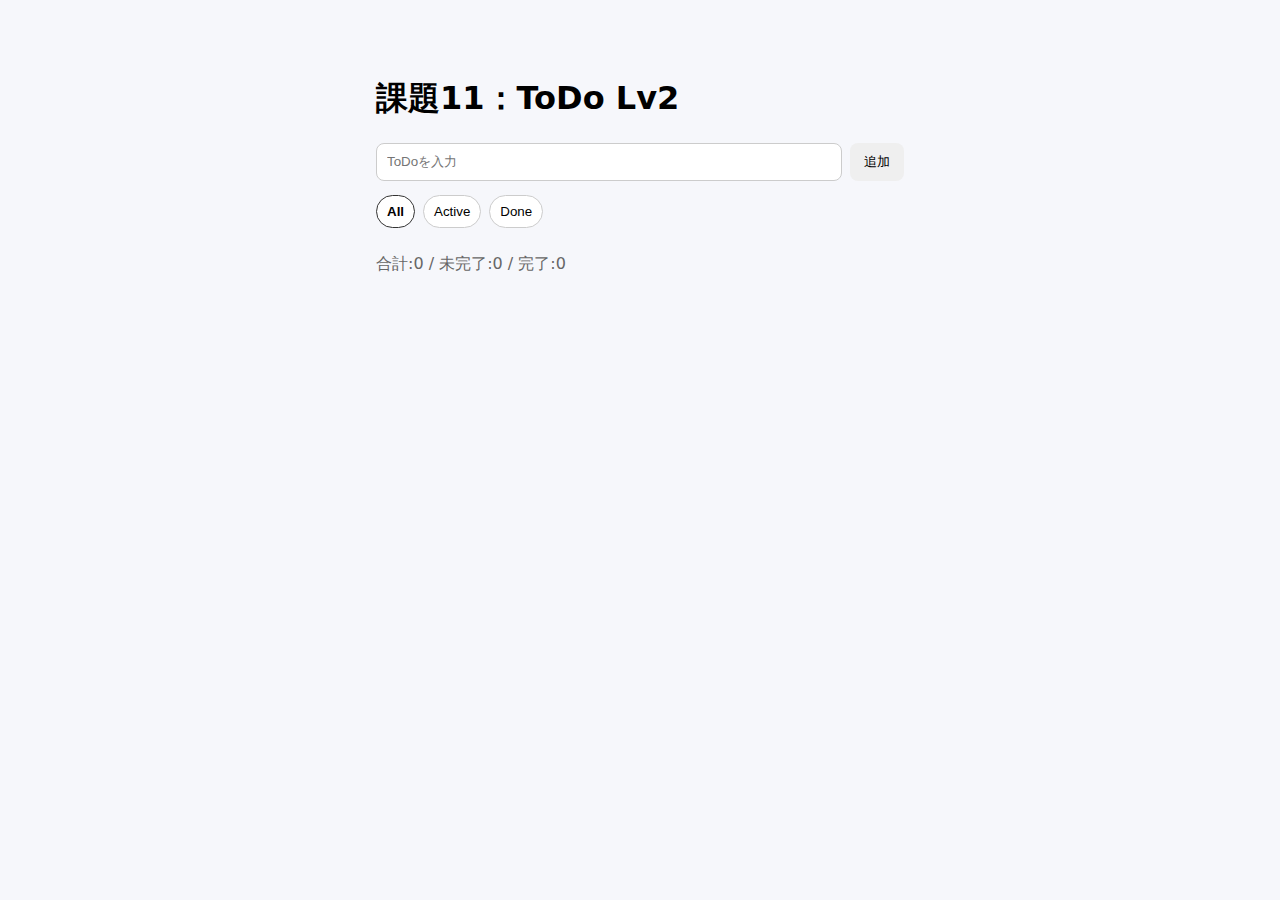
<file: task11_todo_LocalStorage/index.html>
<!doctype html>
<html lang="ja">
<head>
  <meta charset="utf-8" />
  <meta name="viewport" content="width=device-width, initial-scale=1" />
  <title>課題11 ToDo Lv2</title>
  <link rel="stylesheet" href="style.css" />
</head>
<body>
  <main class="container">
    <h1>課題11：ToDo Lv2</h1>

    <div class="add">
      <input id="todoInput" type="text" placeholder="ToDoを入力" />
      <button id="addBtn">追加</button>
    </div>

    <div class="filters">
      <button data-filter="all" class="filter active">All</button>
      <button data-filter="active" class="filter">Active</button>
      <button data-filter="done" class="filter">Done</button>
    </div>

    <ul id="todoList" class="list"></ul>

    <p id="status" class="status"></p>
  </main>

  <script src="app.js"></script>
</body>
</html>
</file>
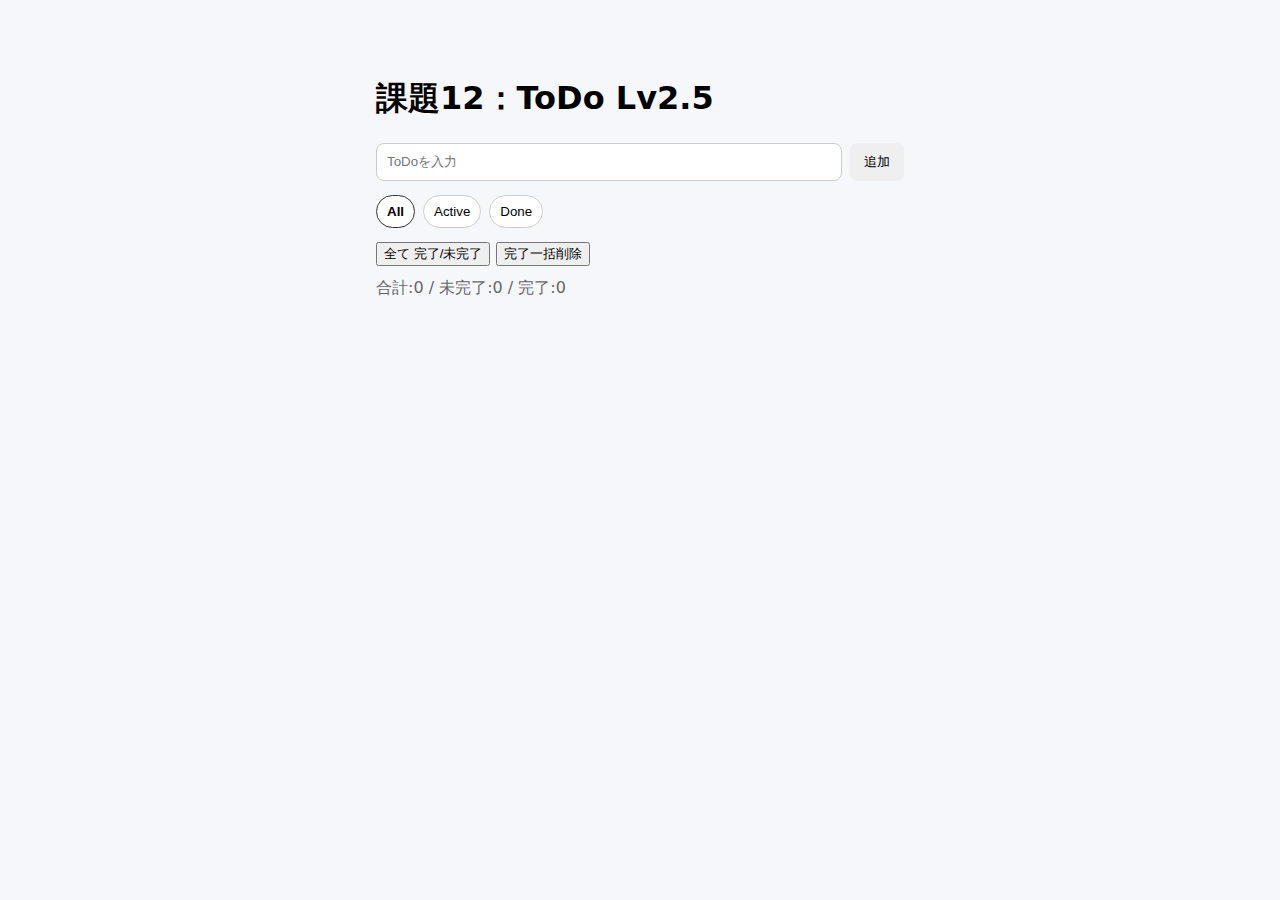
<file: task12_todo_Map_Filter/index.html>
<!doctype html>
<html lang="ja">
<head>
  <meta charset="utf-8" />
  <meta name="viewport" content="width=device-width, initial-scale=1" />
  <title>課題11 ToDo Lv2</title>
  <link rel="stylesheet" href="style.css" />
</head>
<body>
  <main class="container">
    <h1>課題12：ToDo Lv2.5</h1>

    <div class="add">
      <input id="todoInput" type="text" placeholder="ToDoを入力" />
      <button id="addBtn">追加</button>
    </div>

    <div class="filters">
      <button data-filter="all" class="filter active">All</button>
      <button data-filter="active" class="filter">Active</button>
      <button data-filter="done" class="filter">Done</button>
    </div>

    <div class="bulk">
      <button id="toggleAllBtn" type="button">全て 完了/未完了</button>
      <button id="clearDoneBtn" type="button">完了一括削除</button>
    </div>

    <ul id="todoList" class="list"></ul>

    <p id="status" class="status"></p>
  </main>

  <script src="app.js"></script>
</body>
</html>
</file>
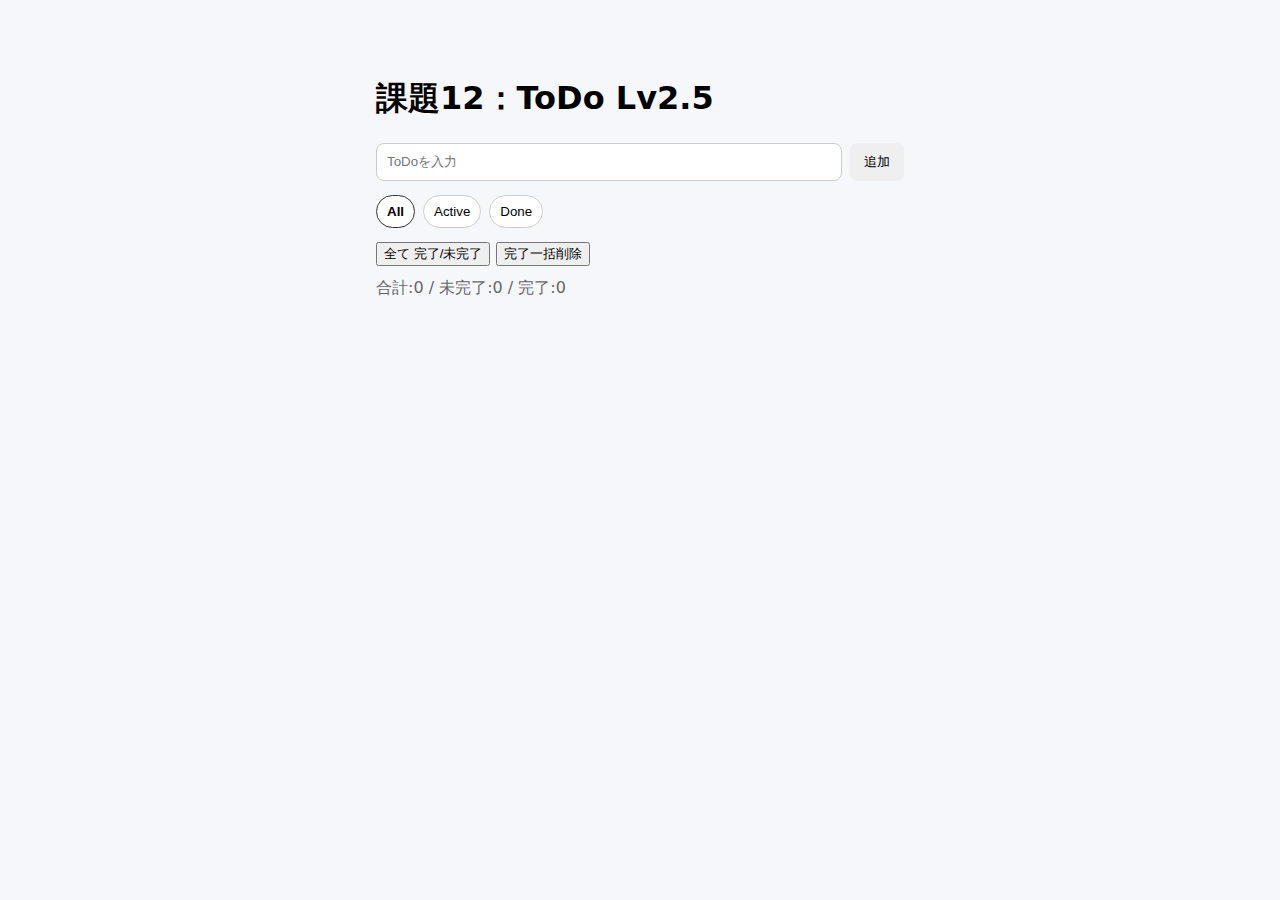
<file: task13_todo_Refactoring/index.html>
<!doctype html>
<html lang="ja">
<head>
  <meta charset="utf-8" />
  <meta name="viewport" content="width=device-width, initial-scale=1" />
  <title>課題11 ToDo Lv2</title>
  <link rel="stylesheet" href="style.css" />
</head>
<body>
  <main class="container">
    <h1>課題12：ToDo Lv2.5</h1>

    <div class="add">
      <input id="todoInput" type="text" placeholder="ToDoを入力" />
      <button id="addBtn">追加</button>
    </div>

    <div class="filters">
      <button data-filter="all" class="filter active">All</button>
      <button data-filter="active" class="filter">Active</button>
      <button data-filter="done" class="filter">Done</button>
    </div>

    <div class="bulk">
      <button id="toggleAllBtn" type="button">全て 完了/未完了</button>
      <button id="clearDoneBtn" type="button">完了一括削除</button>
    </div>

    <ul id="todoList" class="list"></ul>

    <p id="status" class="status"></p>
  </main>

<script src="js/state.js"></script>
<script src="js/storage.js"></script>
<script src="js/view.js"></script>
<script src="js/app.js"></script>
</body>
</html>
</file>
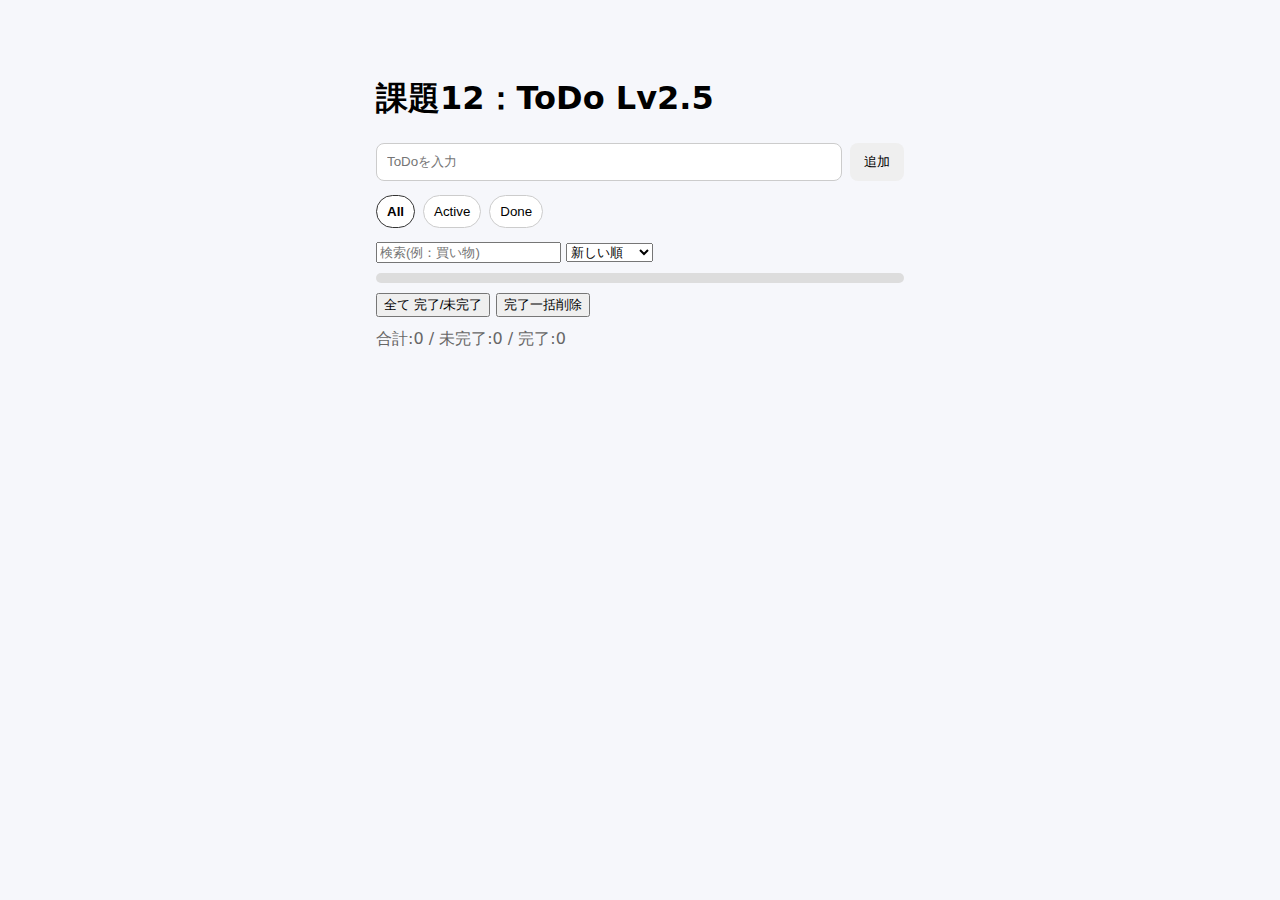
<file: task14_todo_Lv3/index.html>
<!doctype html>
<html lang="ja">
<head>
  <meta charset="utf-8" />
  <meta name="viewport" content="width=device-width, initial-scale=1" />
  <title>課題11 ToDo Lv2</title>
  <link rel="stylesheet" href="style.css" />
</head>
<body>
  <main class="container">
    <h1>課題12：ToDo Lv2.5</h1>

    <div class="add">
      <input id="todoInput" type="text" placeholder="ToDoを入力" />
      <button id="addBtn">追加</button>
    </div>

    <div class="filters">
      <button data-filter="all" class="filter active">All</button>
      <button data-filter="active" class="filter">Active</button>
      <button data-filter="done" class="filter">Done</button>
    </div>

    <div class="tools">
      <input id="searchInput" type="text" placeholder="検索(例：買い物)">

      <select id="sortSelect">
        <option value="new">新しい順</option>
        <option value="old">古い順</option>
        <option value="activeFirst">未完了優先</option>
      </select>
    </div>

    <div class="progress">
      <div id="progressBar" class="bar"></div>
    </div>
    <p id="progressText" class="progressText"></p>

    <div class="bulk">
      <button id="toggleAllBtn" type="button">全て 完了/未完了</button>
      <button id="clearDoneBtn" type="button">完了一括削除</button>
    </div>

    <ul id="todoList" class="list"></ul>

    <p id="status" class="status"></p>
  </main>

<script src="js/state.js"></script>
<script src="js/storage.js"></script>
<script src="js/view.js"></script>
<script src="js/app.js"></script>
</body>
</html>
</file>
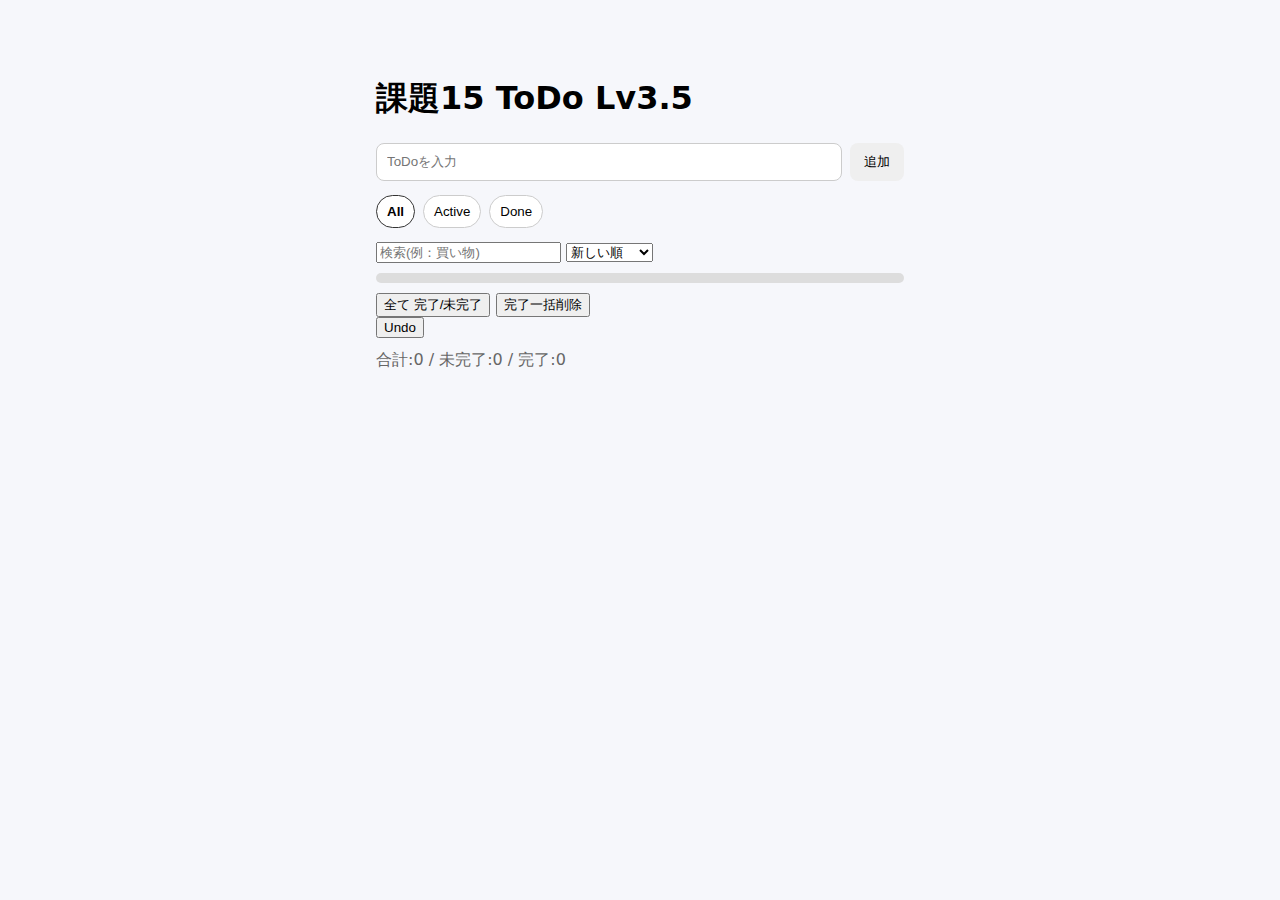
<file: task15_todo_Lv3.5_Undo/index.html>
<!doctype html>
<html lang="ja">
<head>
  <meta charset="utf-8" />
  <meta name="viewport" content="width=device-width, initial-scale=1" />
  <title>課題15 ToDo Lv3.5</title>
  <link rel="stylesheet" href="style.css" />
</head>
<body>
  <main class="container">
    <h1>課題15 ToDo Lv3.5</h1>

    <div class="add">
      <input id="todoInput" type="text" placeholder="ToDoを入力" />
      <button id="addBtn">追加</button>
    </div>

    <div class="filters">
      <button data-filter="all" class="filter active">All</button>
      <button data-filter="active" class="filter">Active</button>
      <button data-filter="done" class="filter">Done</button>
    </div>

    <div class="tools">
      <input id="searchInput" type="text" placeholder="検索(例：買い物)">

      <select id="sortSelect">
        <option value="new">新しい順</option>
        <option value="old">古い順</option>
        <option value="activeFirst">未完了優先</option>
      </select>
    </div>

    <div class="progress">
      <div id="progressBar" class="bar"></div>
    </div>
    <p id="progressText" class="progressText"></p>

    <div class="bulk">
      <button id="toggleAllBtn" type="button">全て 完了/未完了</button>
      <button id="clearDoneBtn" type="button">完了一括削除</button>
    </div>

<button id="undoBtn" type="button">Undo</button>

    <ul id="todoList" class="list"></ul>

    <p id="status" class="status"></p>
  </main>

<script src="js/state.js"></script>
<script src="js/storage.js"></script>
<script src="js/view.js"></script>
<script src="js/app.js"></script>
</body>
</html>
</file>
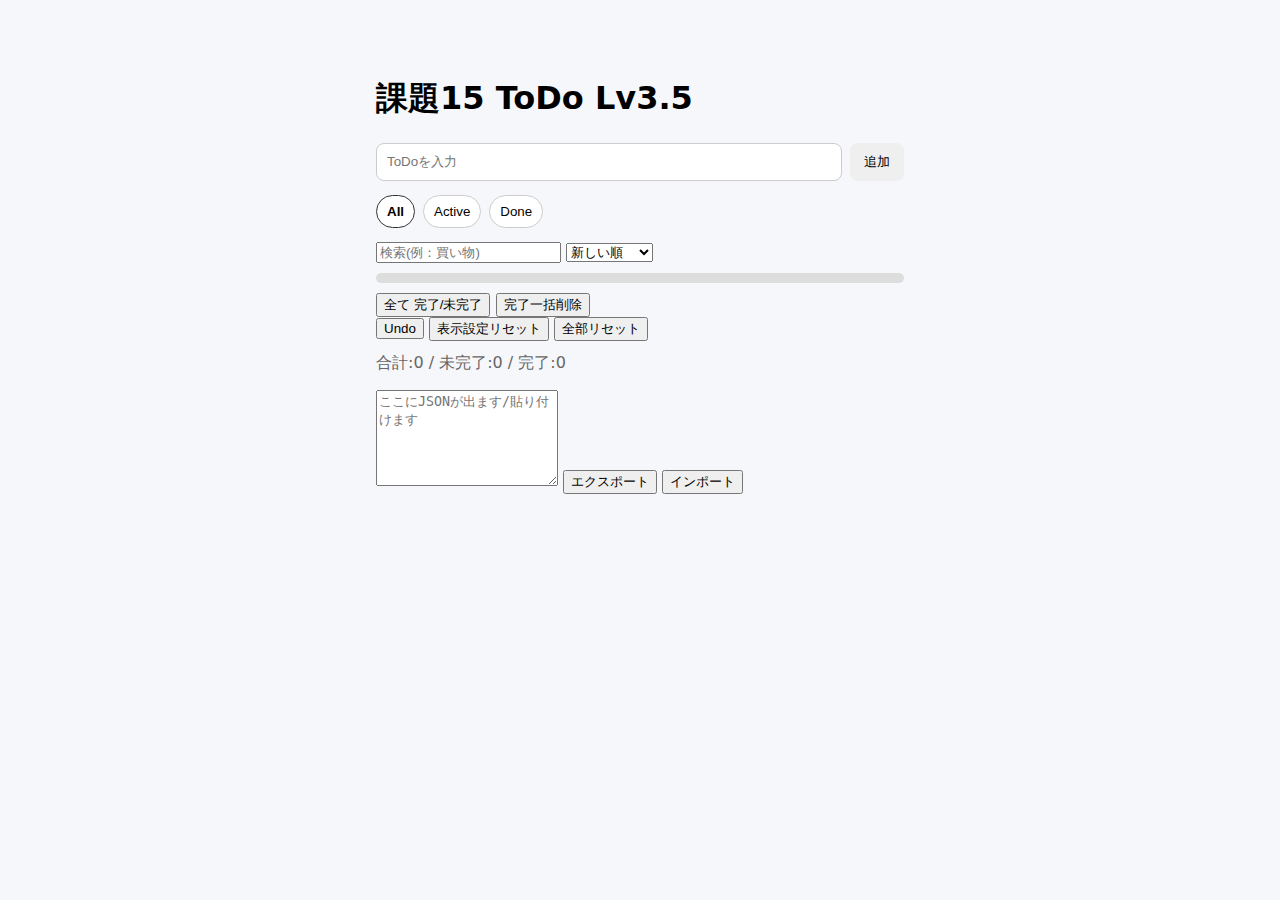
<file: task16_todo_Lv4/index.html>
<!doctype html>
<html lang="ja">
<head>
  <meta charset="utf-8" />
  <meta name="viewport" content="width=device-width, initial-scale=1" />
  <title>課題15 ToDo Lv3.5</title>
  <link rel="stylesheet" href="style.css" />
</head>
<body>
  <main class="container">
    <h1>課題15 ToDo Lv3.5</h1>

    <div class="add">
      <input id="todoInput" type="text" placeholder="ToDoを入力" />
      <button id="addBtn">追加</button>
    </div>

    <div class="filters">
      <button data-filter="all" class="filter active">All</button>
      <button data-filter="active" class="filter">Active</button>
      <button data-filter="done" class="filter">Done</button>
    </div>

    <div class="tools">
      <input id="searchInput" type="text" placeholder="検索(例：買い物)">

      <select id="sortSelect">
        <option value="new">新しい順</option>
        <option value="old">古い順</option>
        <option value="activeFirst">未完了優先</option>
      </select>
    </div>

    <div class="progress">
      <div id="progressBar" class="bar"></div>
    </div>
    <p id="progressText" class="progressText"></p>

    <div class="bulk">
      <button id="toggleAllBtn" type="button">全て 完了/未完了</button>
      <button id="clearDoneBtn" type="button">完了一括削除</button>
    </div>

<button id="undoBtn" type="button">Undo</button>
<button id="resetPrefsBtn" type="button">表示設定リセット</button>
<button id="resetAllBtn" type="button">全部リセット</button>
    <ul id="todoList" class="list"></ul>

    <p id="status" class="status"></p>
    
<textarea id="jsonArea" rows="6" placeholder="ここにJSONが出ます/貼り付けます"></textarea>
<button id="exportBtn" type="button">エクスポート</button>
<button id="importBtn" type="button">インポート</button>
  </main>

<script src="js/state.js"></script>
<script src="js/storage.js"></script>
<script src="js/view.js"></script>
<script src="js/app.js"></script>
</body>
</html>
</file>
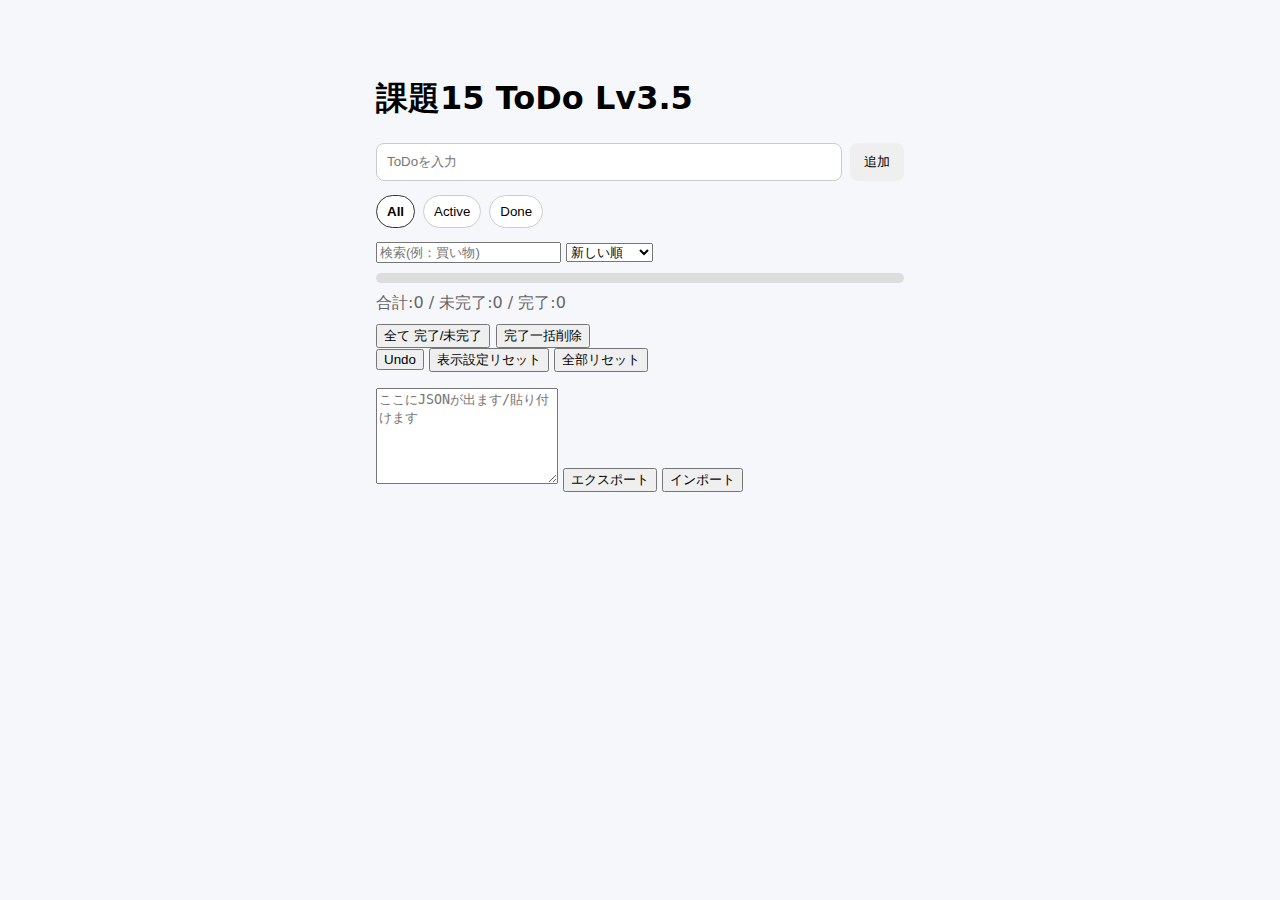
<file: task17_todo_Lv4.5/index.html>
<!doctype html>
<html lang="ja">
<head>
  <meta charset="utf-8" />
  <meta name="viewport" content="width=device-width, initial-scale=1" />
  <title>課題15 ToDo Lv3.5</title>
  <link rel="stylesheet" href="style.css" />
</head>
<body>
  <main class="container">
    <h1>課題15 ToDo Lv3.5</h1>

    <div class="add">
      <input id="todoInput" type="text" placeholder="ToDoを入力" />
      <button id="addBtn">追加</button>
    </div>

    <div class="filters">
      <button data-filter="all" class="filter active">All</button>
      <button data-filter="active" class="filter">Active</button>
      <button data-filter="done" class="filter">Done</button>
    </div>

    <div class="tools">
      <input id="searchInput" type="text" placeholder="検索(例：買い物)">

      <select id="sortSelect">
        <option value="new">新しい順</option>
        <option value="old">古い順</option>
        <option value="activeFirst">未完了優先</option>
      </select>
    </div>

    <div class="progress">
      <div id="progressBar" class="bar"></div>
    </div>
    <p id="progressText" class="progressText"></p>

    <div class="bulk">
      <button id="toggleAllBtn" type="button">全て 完了/未完了</button>
      <button id="clearDoneBtn" type="button">完了一括削除</button>
    </div>

<button id="undoBtn" type="button">Undo</button>
<button id="resetPrefsBtn" type="button">表示設定リセット</button>
<button id="resetAllBtn" type="button">全部リセット</button>
    <ul id="todoList" class="list"></ul>

    <p id="status" class="status"></p>
    
<textarea id="jsonArea" rows="6" placeholder="ここにJSONが出ます/貼り付けます"></textarea>
<button id="exportBtn" type="button">エクスポート</button>
<button id="importBtn" type="button">インポート</button>
  </main>

<script src="js/state.js"></script>
<script src="js/storage.js"></script>
<script src="js/view.js"></script>
<script src="js/app.js"></script>

<div id="toast" class="toast" aria-live="polite"></div>
</body>
</html>
</file>
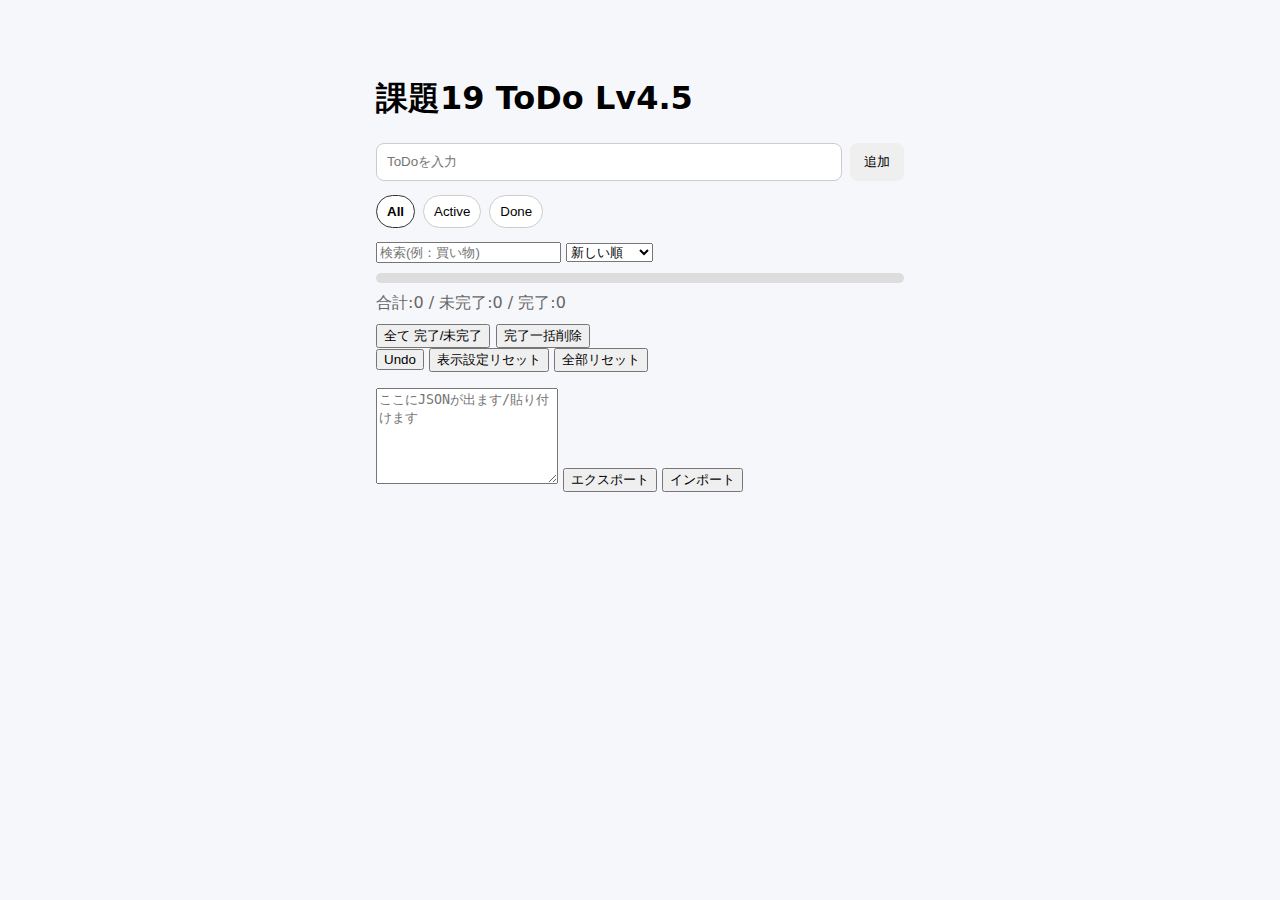
<file: task19_todo_Lv4.5_Filter/index.html>
<!doctype html>
<html lang="ja">
<head>
  <meta charset="utf-8" />
  <meta name="viewport" content="width=device-width, initial-scale=1" />
  <title>課題19 ToDo Lv4.5</title>
  <link rel="stylesheet" href="style.css" />
</head>
<body>
  <main class="container">
    <h1>課題19 ToDo Lv4.5</h1>

    <div class="add">
      <input id="todoInput" type="text" placeholder="ToDoを入力" />
      <button id="addBtn">追加</button>
    </div>

    <div class="filters">
      <button data-filter="all" class="filter active">All</button>
      <button data-filter="active" class="filter">Active</button>
      <button data-filter="done" class="filter">Done</button>
    </div>

    <div class="tools">
      <input id="searchInput" type="text" placeholder="検索(例：買い物)">

      <select id="sortSelect">
        <option value="new">新しい順</option>
        <option value="old">古い順</option>
        <option value="activeFirst">未完了優先</option>
      </select>
    </div>

    <div class="progress">
      <div id="progressBar" class="bar"></div>
    </div>
    <p id="progressText" class="progressText"></p>

    <div class="bulk">
      <button id="toggleAllBtn" type="button">全て 完了/未完了</button>
      <button id="clearDoneBtn" type="button">完了一括削除</button>
    </div>

<button id="undoBtn" type="button">Undo</button>
<button id="resetPrefsBtn" type="button">表示設定リセット</button>
<button id="resetAllBtn" type="button">全部リセット</button>
    <ul id="todoList" class="list"></ul>

    <p id="status" class="status"></p>
    
<textarea id="jsonArea" rows="6" placeholder="ここにJSONが出ます/貼り付けます"></textarea>
<button id="exportBtn" type="button">エクスポート</button>
<button id="importBtn" type="button">インポート</button>
  </main>

<script src="js/state.js"></script>
<script src="js/storage.js"></script>
<script src="js/view.js"></script>
<script src="js/app.js"></script>

<div id="toast" class="toast" aria-live="polite"></div>
</body>
</html>
</file>
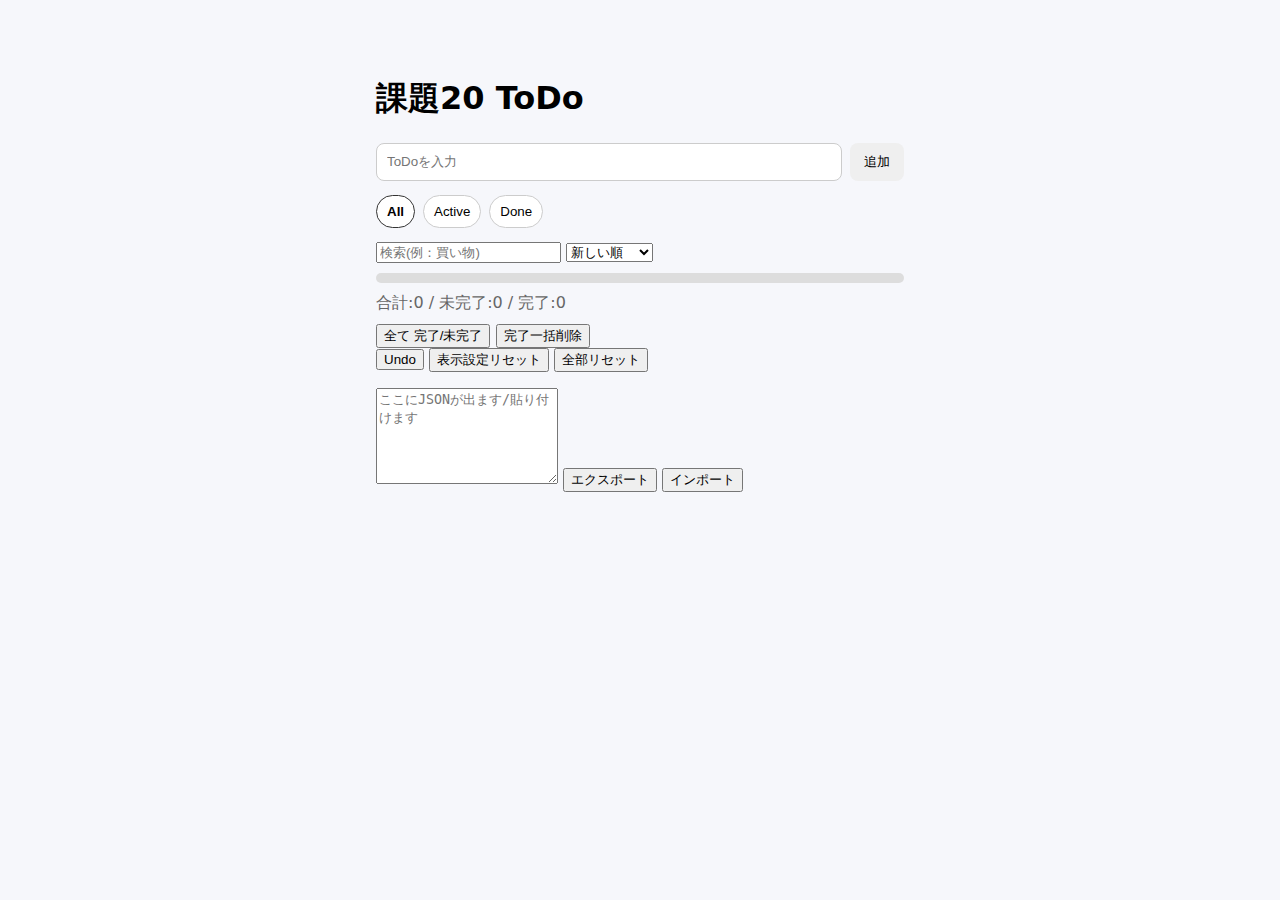
<file: task20_todo/index.html>
<!doctype html>
<html lang="ja">
<head>
  <meta charset="utf-8" />
  <meta name="viewport" content="width=device-width, initial-scale=1" />
  <title>課題20 ToDo</title>
  <link rel="stylesheet" href="style.css" />
</head>
<body>
  <main class="container">
    <h1>課題20 ToDo</h1>

    <div class="add">
      <input id="todoInput" type="text" placeholder="ToDoを入力" />
      <button id="addBtn">追加</button>
    </div>

    <div class="filters">
      <button data-filter="all" class="filter active">All</button>
      <button data-filter="active" class="filter">Active</button>
      <button data-filter="done" class="filter">Done</button>
    </div>

    <div class="tools">
      <input id="searchInput" type="text" placeholder="検索(例：買い物)">

      <select id="sortSelect">
        <option value="new">新しい順</option>
        <option value="old">古い順</option>
        <option value="activeFirst">未完了優先</option>
      </select>
    </div>

    <div class="progress">
      <div id="progressBar" class="bar"></div>
    </div>
    <p id="progressText" class="progressText"></p>

    <div class="bulk">
      <button id="toggleAllBtn" type="button">全て 完了/未完了</button>
      <button id="clearDoneBtn" type="button">完了一括削除</button>
    </div>

<button id="undoBtn" type="button">Undo</button>
<button id="resetPrefsBtn" type="button">表示設定リセット</button>
<button id="resetAllBtn" type="button">全部リセット</button>
    <ul id="todoList" class="list"></ul>

    <p id="status" class="status"></p>
    
<textarea id="jsonArea" rows="6" placeholder="ここにJSONが出ます/貼り付けます"></textarea>
<button id="exportBtn" type="button">エクスポート</button>
<button id="importBtn" type="button">インポート</button>
  </main>

<script src="js/state.js"></script>
<script src="js/storage.js"></script>
<script src="js/view.js"></script>
<script src="js/app.js"></script>

<div id="toast" class="toast" aria-live="polite"></div>
</body>
</html>
</file>
<file: task11_todo_LocalStorage/style.css>
* { box-sizing: border-box; }
body { font-family: system-ui, sans-serif; margin: 0; background: #f6f7fb; }
.container { max-width: 560px; margin: 40px auto; padding: 16px; }

.add { display: flex; gap: 8px; }
.add input { flex: 1; padding: 10px; border: 1px solid #ccc; border-radius: 8px; }
.add button { padding: 10px 14px; border: 0; border-radius: 8px; cursor: pointer; }

.filters { display: flex; gap: 8px; margin: 14px 0; }
.filters .filter { padding: 8px 10px; border-radius: 999px; border: 1px solid #ccc; background: #fff; cursor: pointer; }
.filters .active { border-color: #333; font-weight: 700; }

.list { list-style: none; padding: 0; margin: 0; display: grid; gap: 8px; }
.item { display: grid; grid-template-columns: 28px 1fr 60px; align-items: center; gap: 10px;
  background: #fff; padding: 10px 12px; border-radius: 10px; border: 1px solid #e7e7e7;
}
.item .text.done { text-decoration: line-through; opacity: 0.6; }
.item .del { border: 0; background: #eee; border-radius: 8px; padding: 6px 8px; cursor: pointer; }

.status { color: #666; margin-top: 12px; }
</file>
<file: task12_todo_Map_Filter/style.css>
* { box-sizing: border-box; }
body { font-family: system-ui, sans-serif; margin: 0; background: #f6f7fb; }
.container { max-width: 560px; margin: 40px auto; padding: 16px; }

.add { display: flex; gap: 8px; }
.add input { flex: 1; padding: 10px; border: 1px solid #ccc; border-radius: 8px; }
.add button { padding: 10px 14px; border: 0; border-radius: 8px; cursor: pointer; }

.filters { display: flex; gap: 8px; margin: 14px 0; }
.filters .filter { padding: 8px 10px; border-radius: 999px; border: 1px solid #ccc; background: #fff; cursor: pointer; }
.filters .active { border-color: #333; font-weight: 700; }

.list { list-style: none; padding: 0; margin: 0; display: grid; gap: 8px; }
.item { display: grid; grid-template-columns: 28px 1fr 60px; align-items: center; gap: 10px;
  background: #fff; padding: 10px 12px; border-radius: 10px; border: 1px solid #e7e7e7;
}
.item .text.done { text-decoration: line-through; opacity: 0.6; }
.item .del { border: 0; background: #eee; border-radius: 8px; padding: 6px 8px; cursor: pointer; }

.status { color: #666; margin-top: 12px; }
</file>
<file: task13_todo_Refactoring/style.css>
* { box-sizing: border-box; }
body { font-family: system-ui, sans-serif; margin: 0; background: #f6f7fb; }
.container { max-width: 560px; margin: 40px auto; padding: 16px; }

.add { display: flex; gap: 8px; }
.add input { flex: 1; padding: 10px; border: 1px solid #ccc; border-radius: 8px; }
.add button { padding: 10px 14px; border: 0; border-radius: 8px; cursor: pointer; }

.filters { display: flex; gap: 8px; margin: 14px 0; }
.filters .filter { padding: 8px 10px; border-radius: 999px; border: 1px solid #ccc; background: #fff; cursor: pointer; }
.filters .active { border-color: #333; font-weight: 700; }

.list { list-style: none; padding: 0; margin: 0; display: grid; gap: 8px; }
.item { display: grid; grid-template-columns: 28px 1fr 60px; align-items: center; gap: 10px;
  background: #fff; padding: 10px 12px; border-radius: 10px; border: 1px solid #e7e7e7;
}
.item .text.done { text-decoration: line-through; opacity: 0.6; }
.item .del { border: 0; background: #eee; border-radius: 8px; padding: 6px 8px; cursor: pointer; }

.status { color: #666; margin-top: 12px; }
</file>
<file: task14_todo_Lv3/style.css>
* { box-sizing: border-box; }
body { font-family: system-ui, sans-serif; margin: 0; background: #f6f7fb; }
.container { max-width: 560px; margin: 40px auto; padding: 16px; }

.add { display: flex; gap: 8px; }
.add input { flex: 1; padding: 10px; border: 1px solid #ccc; border-radius: 8px; }
.add button { padding: 10px 14px; border: 0; border-radius: 8px; cursor: pointer; }

.filters { display: flex; gap: 8px; margin: 14px 0; }
.filters .filter { padding: 8px 10px; border-radius: 999px; border: 1px solid #ccc; background: #fff; cursor: pointer; }
.filters .active { border-color: #333; font-weight: 700; }

.list { list-style: none; padding: 0; margin: 0; display: grid; gap: 8px; }
.item { display: grid; grid-template-columns: 28px 1fr 60px; align-items: center; gap: 10px;
  background: #fff; padding: 10px 12px; border-radius: 10px; border: 1px solid #e7e7e7;
}
.item .text.done { text-decoration: line-through; opacity: 0.6; }
.item .del { border: 0; background: #eee; border-radius: 8px; padding: 6px 8px; cursor: pointer; }

.status { color: #666; margin-top: 12px; }

/* 課題14：進捗バー */
.progress { height: 10px; background: #ddd; border-radius: 999px; overflow: hidden; margin: 10px 0; }

.progress .bar { height: 100%; width: 0%; background: #333; transition: width 0.2s; }

.progressText { margin: 6px 0 10px; color: #666; }
</file>
<file: task15_todo_Lv3.5_Undo/style.css>
* { box-sizing: border-box; }
body { font-family: system-ui, sans-serif; margin: 0; background: #f6f7fb; }
.container { max-width: 560px; margin: 40px auto; padding: 16px; }

.add { display: flex; gap: 8px; }
.add input { flex: 1; padding: 10px; border: 1px solid #ccc; border-radius: 8px; }
.add button { padding: 10px 14px; border: 0; border-radius: 8px; cursor: pointer; }

.filters { display: flex; gap: 8px; margin: 14px 0; }
.filters .filter { padding: 8px 10px; border-radius: 999px; border: 1px solid #ccc; background: #fff; cursor: pointer; }
.filters .active { border-color: #333; font-weight: 700; }

.list { list-style: none; padding: 0; margin: 0; display: grid; gap: 8px; }
.item { display: grid; grid-template-columns: 28px 1fr 60px; align-items: center; gap: 10px;
  background: #fff; padding: 10px 12px; border-radius: 10px; border: 1px solid #e7e7e7;
}
.item .text.done { text-decoration: line-through; opacity: 0.6; }
.item .del { border: 0; background: #eee; border-radius: 8px; padding: 6px 8px; cursor: pointer; }

.status { color: #666; margin-top: 12px; }

/* 課題14：進捗バー */
.progress { height: 10px; background: #ddd; border-radius: 999px; overflow: hidden; margin: 10px 0; }

.progress .bar { height: 100%; width: 0%; background: #333; transition: width 0.2s; }

.progressText { margin: 6px 0 10px; color: #666; }

.edit { width: 100%;  padding: 8px;  border: 1px solid #ccc;  border-radius: 8px;}
</file>
<file: task16_todo_Lv4/style.css>
* { box-sizing: border-box; }
body { font-family: system-ui, sans-serif; margin: 0; background: #f6f7fb; }
.container { max-width: 560px; margin: 40px auto; padding: 16px; }

.add { display: flex; gap: 8px; }
.add input { flex: 1; padding: 10px; border: 1px solid #ccc; border-radius: 8px; }
.add button { padding: 10px 14px; border: 0; border-radius: 8px; cursor: pointer; }

.filters { display: flex; gap: 8px; margin: 14px 0; }
.filters .filter { padding: 8px 10px; border-radius: 999px; border: 1px solid #ccc; background: #fff; cursor: pointer; }
.filters .active { border-color: #333; font-weight: 700; }

.list { list-style: none; padding: 0; margin: 0; display: grid; gap: 8px; }
.item { display: grid; grid-template-columns: 28px 1fr 60px; align-items: center; gap: 10px;
  background: #fff; padding: 10px 12px; border-radius: 10px; border: 1px solid #e7e7e7;
}
.item .text.done { text-decoration: line-through; opacity: 0.6; }
.item .del { border: 0; background: #eee; border-radius: 8px; padding: 6px 8px; cursor: pointer; }

.status { color: #666; margin-top: 12px; }

/* 課題14：進捗バー */
.progress { height: 10px; background: #ddd; border-radius: 999px; overflow: hidden; margin: 10px 0; }

.progress .bar { height: 100%; width: 0%; background: #333; transition: width 0.2s; }

.progressText { margin: 6px 0 10px; color: #666; }

.edit { width: 100%;  padding: 8px;  border: 1px solid #ccc;  border-radius: 8px;}
</file>
<file: task17_todo_Lv4.5/style.css>
* { box-sizing: border-box; }
body { font-family: system-ui, sans-serif; margin: 0; background: #f6f7fb; }
.container { max-width: 560px; margin: 40px auto; padding: 16px; }

.add { display: flex; gap: 8px; }
.add input { flex: 1; padding: 10px; border: 1px solid #ccc; border-radius: 8px; }
.add button { padding: 10px 14px; border: 0; border-radius: 8px; cursor: pointer; }

.filters { display: flex; gap: 8px; margin: 14px 0; }
.filters .filter { padding: 8px 10px; border-radius: 999px; border: 1px solid #ccc; background: #fff; cursor: pointer; }
.filters .active { border-color: #333; font-weight: 700; }

.list { list-style: none; padding: 0; margin: 0; display: grid; gap: 8px; }
.item { display: grid; grid-template-columns: 28px 1fr 60px; align-items: center; gap: 10px;
  background: #fff; padding: 10px 12px; border-radius: 10px; border: 1px solid #e7e7e7;
}
.item .text.done { text-decoration: line-through; opacity: 0.6; }
.item .del { border: 0; background: #eee; border-radius: 8px; padding: 6px 8px; cursor: pointer; }

.status { color: #666; margin-top: 12px; }

/* 課題14：進捗バー */
.progress { height: 10px; background: #ddd; border-radius: 999px; overflow: hidden; margin: 10px 0; }

.progress .bar { height: 100%; width: 0%; background: #333; transition: width 0.2s; }

.progressText { margin: 6px 0 10px; color: #666; }

.edit { width: 100%;  padding: 8px;  border: 1px solid #ccc;  border-radius: 8px;}

.toast {
  position: fixed; left: 50%; bottom: 24px; transform: translateX(-50%);
  padding: 10px 14px; border-radius: 10px; background: #333; color: #fff;
  opacity: 0; pointer-events: none; transition:  opacity .2s, trasform .2s;
}

.toast.show { opacity: 1; transform: translateX(-50%) translateY(-6px);}
</file>
<file: task19_todo_Lv4.5_Filter/style.css>
* { box-sizing: border-box; }
body { font-family: system-ui, sans-serif; margin: 0; background: #f6f7fb; }
.container { max-width: 560px; margin: 40px auto; padding: 16px; }

.add { display: flex; gap: 8px; }
.add input { flex: 1; padding: 10px; border: 1px solid #ccc; border-radius: 8px; }
.add button { padding: 10px 14px; border: 0; border-radius: 8px; cursor: pointer; }

.filters { display: flex; gap: 8px; margin: 14px 0; }
.filters .filter { padding: 8px 10px; border-radius: 999px; border: 1px solid #ccc; background: #fff; cursor: pointer; }
.filters .active { border-color: #333; font-weight: 700; }

.list { list-style: none; padding: 0; margin: 0; display: grid; gap: 8px; }
.item { display: grid; grid-template-columns: 28px 1fr 60px; align-items: center; gap: 10px;
  background: #fff; padding: 10px 12px; border-radius: 10px; border: 1px solid #e7e7e7;
}
.item .text.done { text-decoration: line-through; opacity: 0.6; }
.item .del { border: 0; background: #eee; border-radius: 8px; padding: 6px 8px; cursor: pointer; }

.status { color: #666; margin-top: 12px; }

/* 課題14：進捗バー */
.progress { height: 10px; background: #ddd; border-radius: 999px; overflow: hidden; margin: 10px 0; }

.progress .bar { height: 100%; width: 0%; background: #333; transition: width 0.2s; }

.progressText { margin: 6px 0 10px; color: #666; }

.edit { width: 100%;  padding: 8px;  border: 1px solid #ccc;  border-radius: 8px;}

.toast {
  position: fixed; left: 50%; bottom: 24px; transform: translateX(-50%);
  padding: 10px 14px; border-radius: 10px; background: #333; color: #fff;
  opacity: 0; pointer-events: none; transition:  opacity .2s, trasform .2s;
}

.toast.show { opacity: 1; transform: translateX(-50%) translateY(-6px);}
</file>
<file: task20_todo/style.css>
* { box-sizing: border-box; }
body { font-family: system-ui, sans-serif; margin: 0; background: #f6f7fb; }
.container { max-width: 560px; margin: 40px auto; padding: 16px; }

.add { display: flex; gap: 8px; }
.add input { flex: 1; padding: 10px; border: 1px solid #ccc; border-radius: 8px; }
.add button { padding: 10px 14px; border: 0; border-radius: 8px; cursor: pointer; }

.filters { display: flex; gap: 8px; margin: 14px 0; }
.filters .filter { padding: 8px 10px; border-radius: 999px; border: 1px solid #ccc; background: #fff; cursor: pointer; }
.filters .active { border-color: #333; font-weight: 700; }

.list { list-style: none; padding: 0; margin: 0; display: grid; gap: 8px; }
.item { display: grid; grid-template-columns: 28px 1fr 60px; align-items: center; gap: 10px;
  background: #fff; padding: 10px 12px; border-radius: 10px; border: 1px solid #e7e7e7;
}
.item .text.done { text-decoration: line-through; opacity: 0.6; }
.item .del { border: 0; background: #eee; border-radius: 8px; padding: 6px 8px; cursor: pointer; }

.status { color: #666; margin-top: 12px; }

/* 課題14：進捗バー */
.progress { height: 10px; background: #ddd; border-radius: 999px; overflow: hidden; margin: 10px 0; }

.progress .bar { height: 100%; width: 0%; background: #333; transition: width 0.2s; }

.progressText { margin: 6px 0 10px; color: #666; }

.edit { width: 100%;  padding: 8px;  border: 1px solid #ccc;  border-radius: 8px;}

.toast {
  position: fixed; left: 50%; bottom: 24px; transform: translateX(-50%);
  padding: 10px 14px; border-radius: 10px; background: #333; color: #fff;
  opacity: 0; pointer-events: none; transition:  opacity .2s, trasform .2s;
}

.toast.show { opacity: 1; transform: translateX(-50%) translateY(-6px);}
</file>
